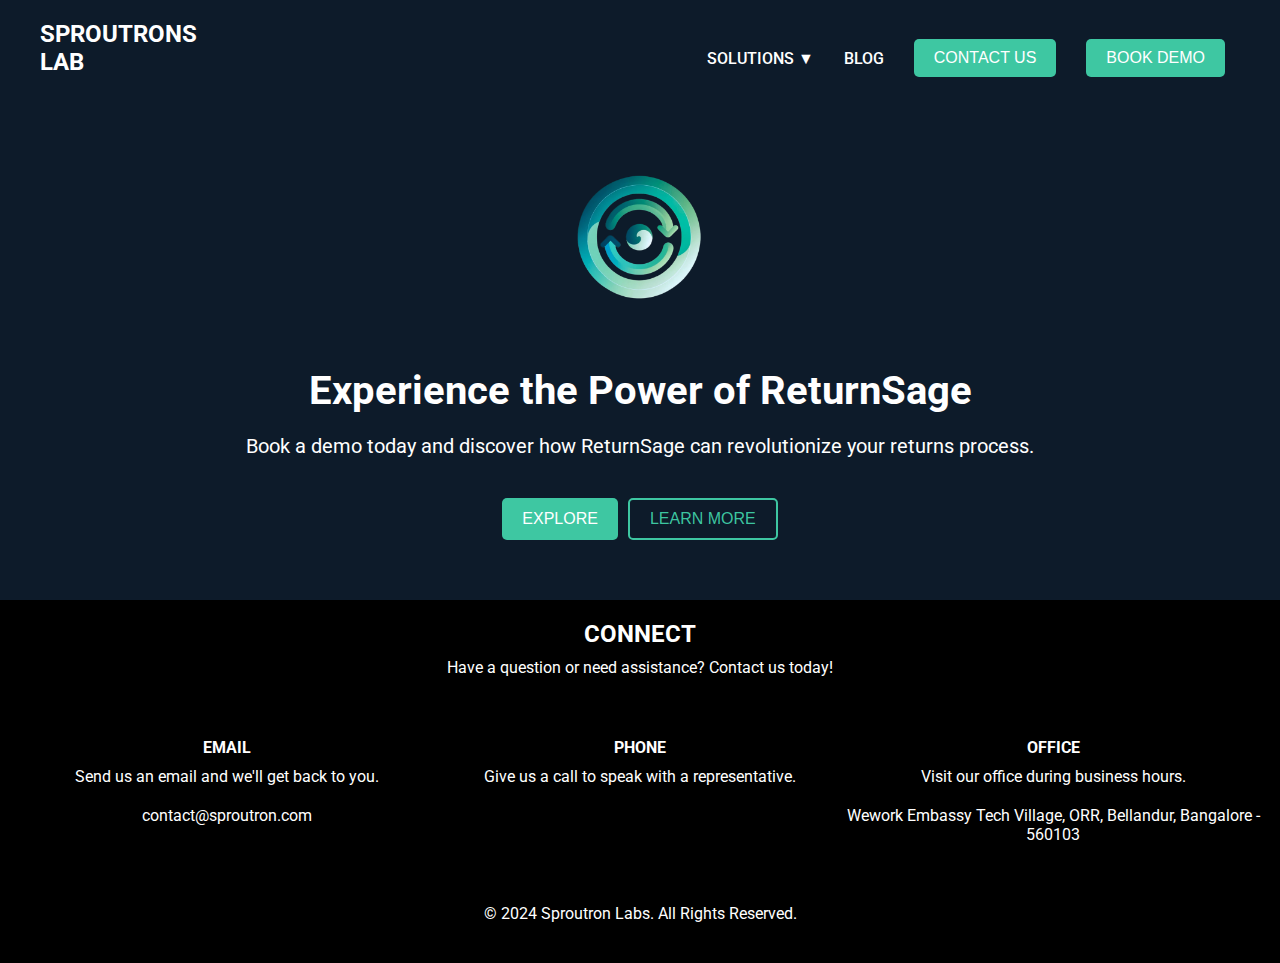
<file: index.html>
<!DOCTYPE html>
<html lang="en">
<head>
    <meta charset="UTF-8">
    <meta name="viewport" content="width=device-width, initial-scale=1.0">
    <title>Sproutron Labs</title>
    <link rel="stylesheet" href="styles.css">
    <link href="https://fonts.googleapis.com/css2?family=Roboto:wght@400;500;700&display=swap" rel="stylesheet">
</head>
<body>
    <header>
        <nav>
            <div class="navbar">
                <div class="logo">SPROUTRONS LAB</div>
                <ul class="nav-links">
                    <li>
                        <a href="#" id="solutions-btn">SOLUTIONS <span class="dropdown-arrow">&#x25BC;</span></a>
                        <ul class="dropdown" id="solutions-dropdown">
                            <li><a href="#" id="returnsage-link">Returnsage</a></li>
                        </ul>
                    </li>
                    <li><a href="#" id="blog-link">BLOG</a></li>
                    <li><button class="explore" id="contact-us">CONTACT US</button></li>
                    <li><button class="explore" id="book-demo">BOOK DEMO</button></li>
                </ul>
                <button class="menu-toggle" id="menu-toggle">&#9776;</button>
            </div>
        </nav>
    </header>
    <main>
        <section class="hero">
            <div class="content">
                <div class="hero-block">
                    <img src="images/ReturnSage_Logo_Transparent.png" alt="Logo" class="logo">
                    <h1>Experience the Power of ReturnSage</h1>
                    <p>Book a demo today and discover how ReturnSage can revolutionize your returns process.</p>
                    <div class="hero-buttons">
                        <button class="explore" id="explore">EXPLORE</button>
                        <button class="learn-more" id="learn-more">LEARN MORE</button>
                    </div>
                </div>
            </div>
        </section>
    </main>
    <footer id="footer-section">
        <section class="contact">
            <h2>CONNECT</h2>
            <p>Have a question or need assistance? Contact us today!</p>
            <div class="contact-methods">
                <div class="contact-method">
                    <h4>EMAIL</h4>
                    <p>Send us an email and we'll get back to you.</p>
                    <p>contact@sproutron.com</p>
                </div>
                <div class="contact-method">
                    <h4>PHONE</h4>
                    <p>Give us a call to speak with a representative.</p>
                </div>
                <div class="contact-method">
                    <h4>OFFICE</h4>
                    <p>Visit our office during business hours.</p>
                    <p>Wework Embassy Tech Village, ORR, Bellandur, Bangalore - 560103</p>
                </div>
            </div>
        </section>
        <p>&copy; 2024 Sproutron Labs. All Rights Reserved.</p>
    </footer>
    <script src="script.js"></script>
</body>
</html>
</file>
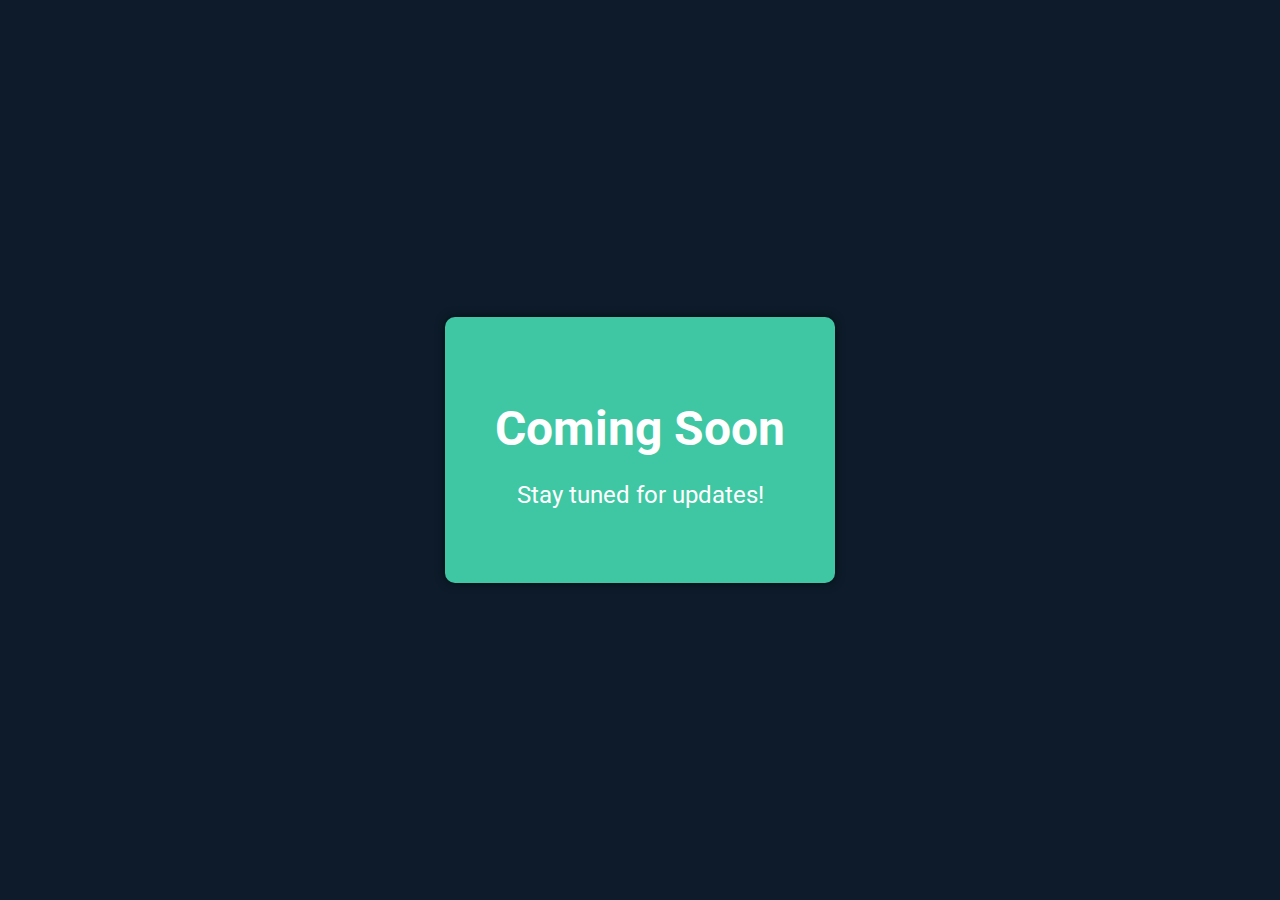
<file: blog.html>
<!DOCTYPE html>
<html lang="en">
<head>
    <meta charset="UTF-8">
    <meta name="viewport" content="width=device-width, initial-scale=1.0">
    <title>Blog - Coming Soon</title>
    <link rel="stylesheet" href="blog-styles.css">
    <link href="https://fonts.googleapis.com/css2?family=Roboto:wght@400;500;700&display=swap" rel="stylesheet">
</head>
<body>
    <main>
        <section class="coming-soon">
            <h1>Coming Soon</h1>
            <p>Stay tuned for updates!</p>
        </section>
    </main>
</body>
</html>
</file>
<file: styles.css>
body {
    margin: 0;
    font-family: 'Roboto', sans-serif;
    background-color: #0D1B2A;
    color: #FFFFFF;
    box-sizing: border-box;
}

header {
    background-color: #0D1B2A;
    padding: 20px 0;
}

html {
    scroll-behavior: smooth;
}


.navbar {
    display: flex;
    justify-content: space-between;
    align-items: center;
    max-width: 1200px;
    margin: 0 auto;
    padding: 0 20px;
    position: relative;
}

.logo {
    font-weight: bold;
    font-size: 1.5rem;
}

.nav-links {
    list-style: none;
    display: flex;
    align-items: center;
    padding: 0;
    margin: 0;
}

.nav-links li {
    position: relative;
    margin: 0 15px;
}

.nav-links a, .nav-links button {
    color: #FFFFFF;
    text-decoration: none;
    font-weight: 500;
    background: none;
    border: none;
    cursor: pointer;
    font-size: 1rem;
}

.nav-links .explore {
    background-color: #42d7adea;
    padding: 10px 20px;
    border-radius: 5px;
}

.nav-links .explore:hover {
    background-color: #007EA7;
}

.dropdown {
    display: none;
    position: absolute;
    top: 100%;
    left: 0;
    background-color: #0D1B2A;
    padding: 10px;
    list-style: none;
    box-shadow: 0px 8px 16px rgba(0,0,0,0.2);
}

.dropdown li {
    margin: 5px 0;
}

.dropdown li a {
    color: #FFFFFF;
    text-decoration: none;
}

.dropdown li a:hover {
    color: #42d7adea;
}
.logo {
    width: 150px;
    margin-bottom: 20px; 
}

.hero {
    text-align: center;
    padding: 50px 20px;
}

.hero h1 {
    font-size: 2.5rem;
    margin-bottom: 20px;
}

.hero p {
    font-size: 1.25rem;
    margin-bottom: 30px;
}

.hero-buttons {
    display: flex;
    justify-content: center;
    gap: 10px;
    flex-wrap: wrap;
}

.hero-buttons button {
    margin: 10px 0;
    padding: 10px 20px;
    font-size: 1rem;
    border: none;
    border-radius: 5px;
    cursor: pointer;
}

.hero-buttons .explore {
    background-color: #42d7adea;
    color: #fff;
}

.hero-buttons .explore:hover {
    background-color: #42d7adea;
}

.hero-buttons .learn-more {
    background-color: transparent;
    border: 2px solid #42d7adea;
    color: #42d7adea;
}

.hero-buttons .learn-more:hover {
    background-color: #42d7adea;
    color: #fff;
}

footer {
    background-color: #000000;
    padding: 20px 0;
    text-align: center;
    color: #FFFFFF;
}

footer h2, footer h3 {
    margin: 0;
    margin-bottom: 10px;
}

footer p {
    margin: 0;
    margin-bottom: 20px;
}

.contact-methods {
    display: flex;
    flex-wrap: wrap;
    justify-content: space-around;
    padding: 20px;
}

.contact-method {
    flex: 1;
    min-width: 250px;
    margin-bottom: 20px;
}

.contact-method h4 {
    margin-bottom: 10px;
}

.menu-toggle {
    display: none;
    font-size: 1.5rem;
    color: #FFFFFF;
    background: none;
    border: none;
    cursor: pointer;
}

@media screen and (max-width: 768px) {
    .navbar {
        flex-direction: column;
        align-items: flex-start;
    }

    .nav-links {
        flex-direction: column;
        width: 100%;
        display: none;
    }

    .nav-links li {
        margin: 10px 0;
    }

    .hero h1 {
        font-size: 2rem;
    }

    .hero p {
        font-size: 1rem;
    }

    .hero-buttons {
        flex-direction: column;
    }

    .hero-buttons button {
        margin: 10px 0;
    }

    .contact-method {
        width: 100%;
    }

    .menu-toggle {
        display: block;
        align-self: flex-end;
    }
}
</file>
<file: blog-styles.css>
body {
    margin: 0;
    font-family: 'Roboto', sans-serif;
    background-color: #0D1B2A;
    color: #FFFFFF;
    display: flex;
    justify-content: center;
    align-items: center;
    height: 100vh;
    text-align: center;
}

.coming-soon {
    background-color: #42d7adea;
    padding: 50px;
    border-radius: 10px;
    box-shadow: 0 0 10px rgba(0, 0, 0, 0.5);
}

.coming-soon h1 {
    font-size: 3rem;
    margin-bottom: 20px;
}

.coming-soon p {
    font-size: 1.5rem;
}
</file>
